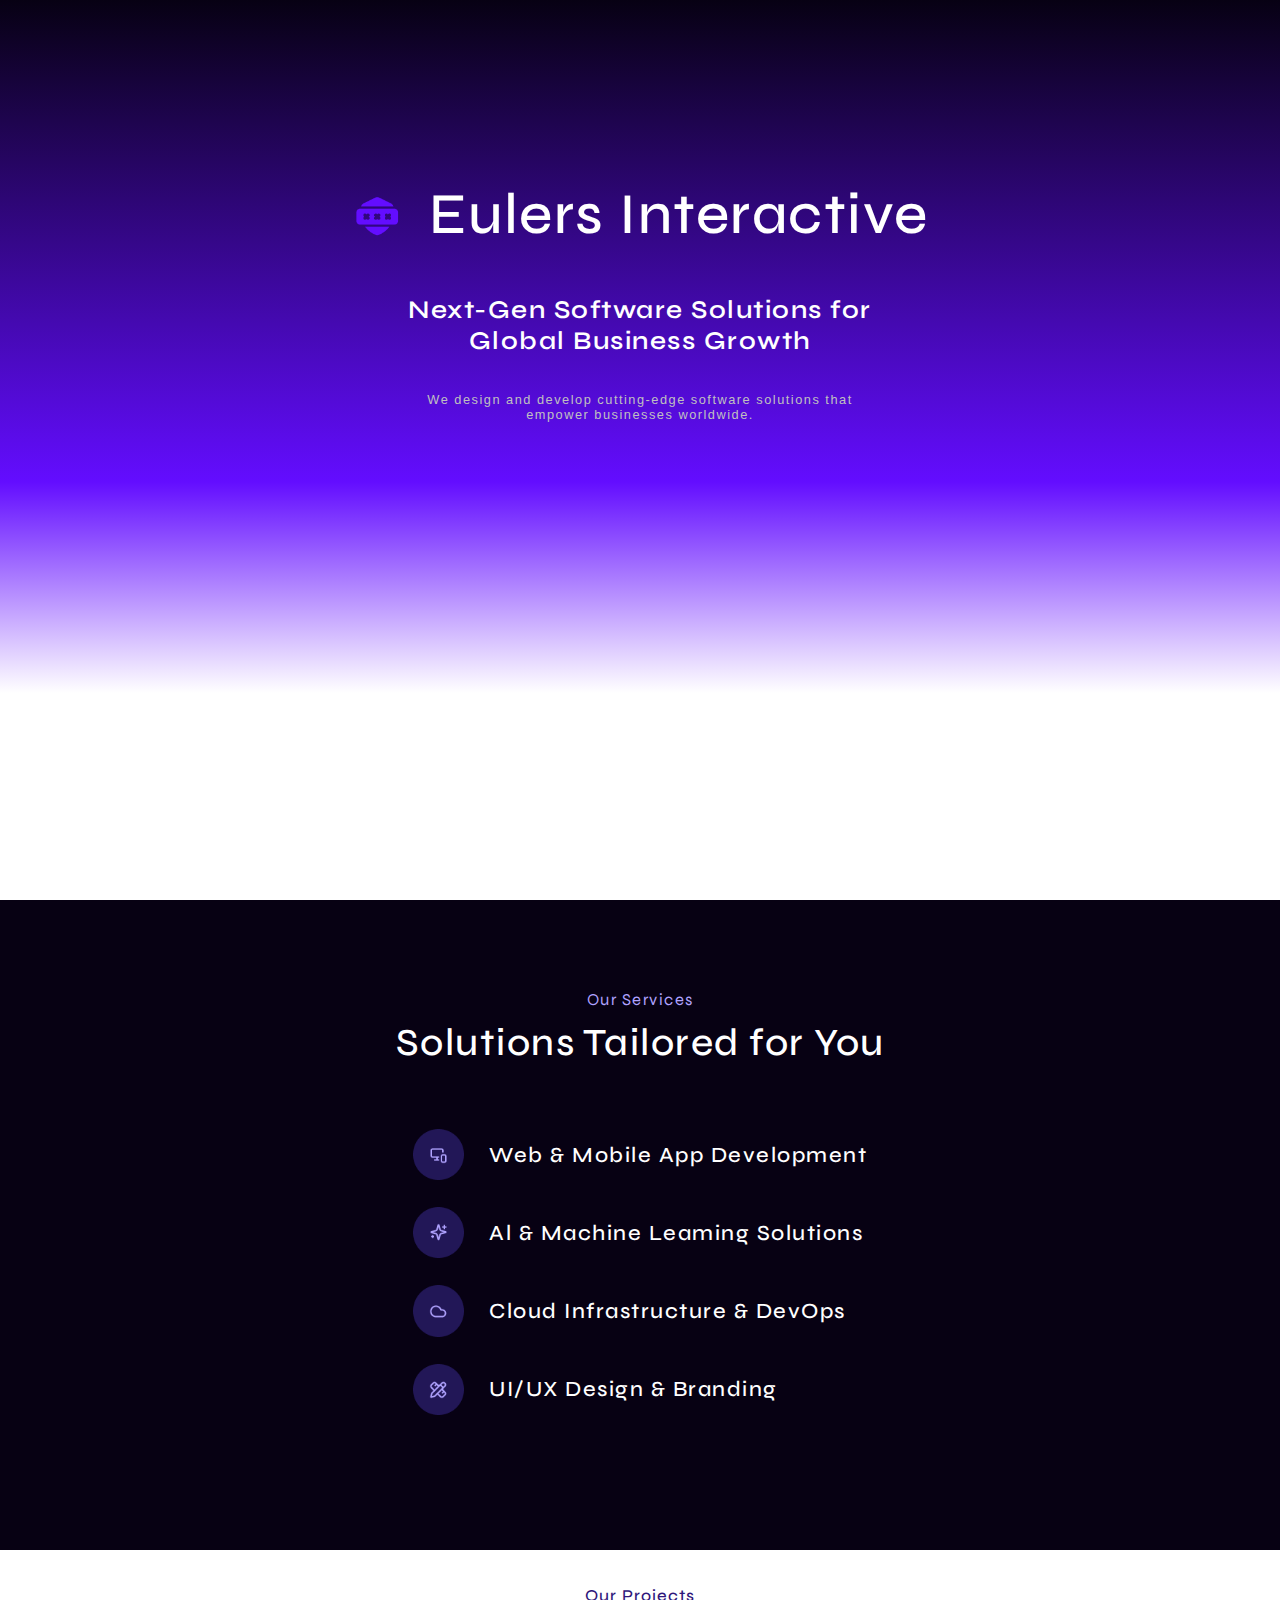
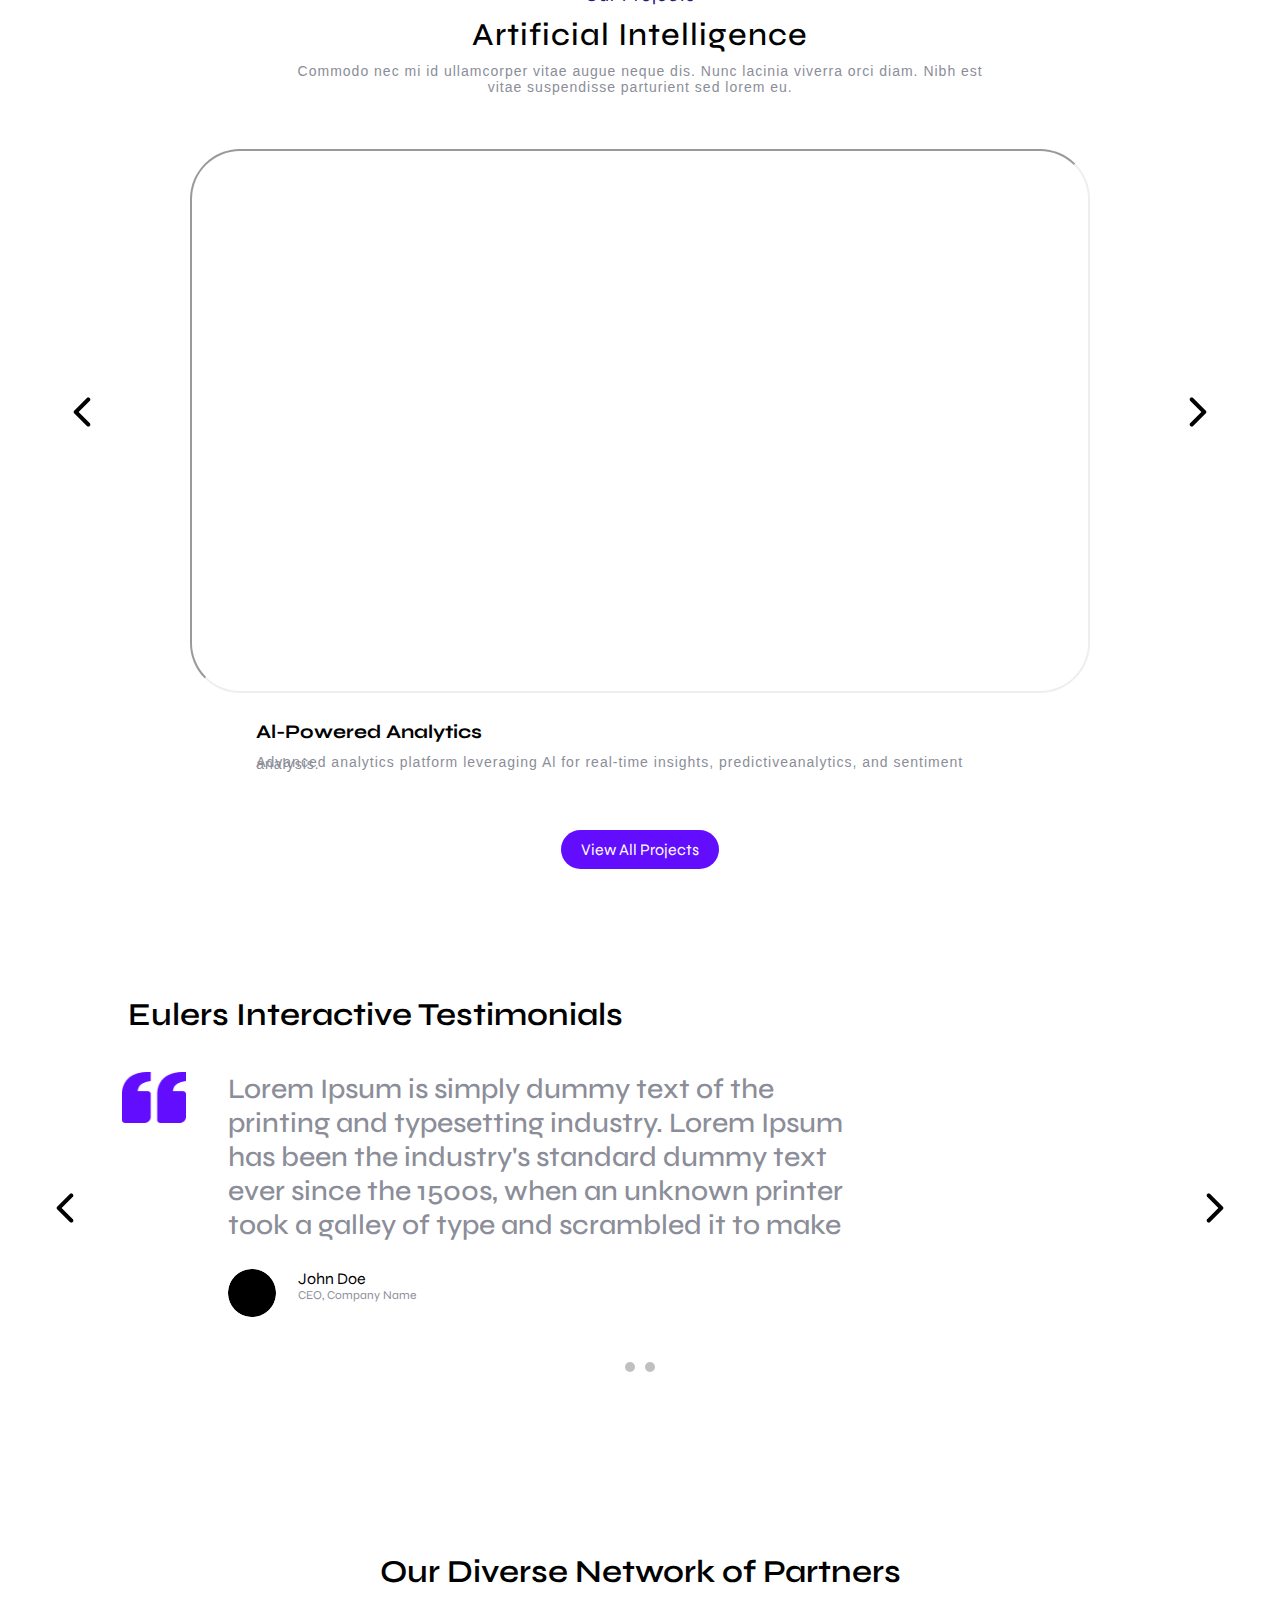
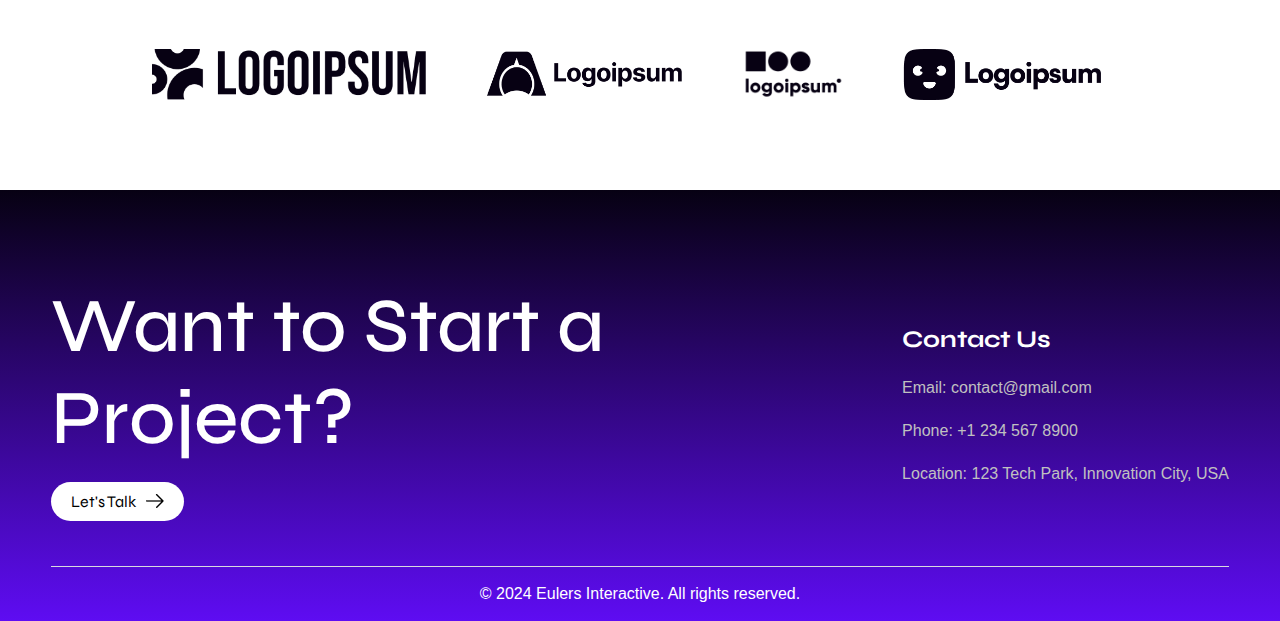
<file: index.html>
<html lang="en">

<head>
    <meta charset="UTF-8" />
    <meta name="viewport" content="width=device-width, initial-scale=1.0" />
    <title>Eulers</title>
    <link rel="stylesheet" href="style.css" />
    <link href="https://fonts.googleapis.com/css?family=Roboto+Slab|Syne" rel="stylesheet" />
</head>

<body>
    <div class="banner">
        <div class="banner-cnt">
            <div>
                <img src="icons\password.png" alt="" />
                <p>Eulers Interactive</p>
            </div>

            <div>
                <p>Next-Gen Software Solutions for Global Business Growth</p>
            </div>

            <div>
                <span>We design and develop cutting-edge software solutions that empower
                    businesses worldwide.</span>
            </div>
        </div>
    </div>

    <div class="our-services">
        <p>Our Services</p>
        <p>Solutions Tailored for You</p>

        <div class="services-cont">
            <div class="services-box-wrapper">
                <div class="service-box">
                    <img src="icons\web.png" alt="" />
                    <p>Web & Mobile App Development</p>
                </div>

                <div class="service-box">
                    <img src="icons\AI.png" alt="" />
                    <p>Al & Machine Leaming Solutions</p>
                </div>

                <div class="service-box">
                    <img src="icons\cloud.png" alt="" />
                    <p>Cloud Infrastructure & DevOps</p>
                </div>

                <div class="service-box">
                    <img src="icons\uiux.png" alt="" />
                    <p>UI/UX Design & Branding</p>
                </div>
            </div>
        </div>
    </div>

    <div class="our-projects-cnt">
        <p>Our Projects</p>

        <div class="our-projects">
            <div class="arrow-btn" id="prevBtn"><img src="icons\left-arrow.png" alt="" /></div>

            <div class="projects">
                <div id="projectsCarouselTrack">
                    <!-- Clone of last slide -->
                    <div class="project" data-index="2">
                        <div class="project-bio">
                            <p>Artificial Intelligence</p>
                            <p>
                                Commodo nec mi id ullamcorper vitae augue neque dis. Nunc lacinia
                                viverra orci diam. Nibh est vitae suspendisse parturient sed lorem
                                eu.
                            </p>
                        </div>

                        <iframe src="https://www.youtube.com/embed/tgbNymZ7vqY?autoplay=0&mute=0">
                        </iframe>

                        <div class="project-summary">
                            <b>
                                <h4>Al-Powered Analytics</h4>
                            </b>
                            <p>
                                Advanced analytics platform leveraging Al for real-time insights,
                                predictiveanalytics, and sentiment analysis.
                            </p>
                        </div>
                    </div>

                    <!-- Real slides -->
                    <div class="project" data-index="1">
                        <div class="project-bio">
                            <p>Artificial Intelligence</p>
                            <p>
                                Commodo nec mi id ullamcorper vitae augue neque dis. Nunc lacinia
                                viverra orci diam. Nibh est vitae suspendisse parturient sed lorem
                                eu.
                            </p>
                        </div>

                        <iframe src="https://www.youtube.com/embed/tgbNymZ7vqY?autoplay=0&mute=0">
                        </iframe>

                        <div class="project-summary">
                            <b>
                                <h4>Al-Powered Analytics</h4>
                            </b>
                            <p>
                                Advanced analytics platform leveraging Al for real-time insights,
                                predictiveanalytics, and sentiment analysis.
                            </p>
                        </div>
                    </div>

                    <div class="project" data-index="2">
                        <div class="project-bio">
                            <p>Artificial Intelligence 2</p>
                            <p>
                                Commodo nec mi id ullamcorper vitae augue neque dis. Nunc lacinia
                                viverra orci diam. Nibh est vitae suspendisse parturient sed lorem
                                eu.
                            </p>
                        </div>

                        <iframe src="https://www.youtube.com/embed/tgbNymZ7vqY?autoplay=0&mute=0">
                        </iframe>

                        <div class="project-summary">
                            <b>
                                <h4>Al-Powered Analytics</h4>
                            </b>
                            <p>
                                Advanced analytics platform leveraging Al for real-time insights,
                                predictiveanalytics, and sentiment analysis.
                            </p>
                        </div>
                    </div>

                    <!-- Clone of first slide -->
                    <div class="project" data-index="1">
                        <div class="project-bio">
                            <p>Artificial Intelligence</p>
                            <p>
                                Commodo nec mi id ullamcorper vitae augue neque dis. Nunc lacinia
                                viverra orci diam. Nibh est vitae suspendisse parturient sed lorem
                                eu.
                            </p>
                        </div>

                        <iframe src="https://www.youtube.com/embed/tgbNymZ7vqY?autoplay=0&mute=0">
                        </iframe>

                        <div class="project-summary">
                            <b>
                                <h4>Al-Powered Analytics</h4>
                            </b>
                            <p>
                                Advanced analytics platform leveraging Al for real-time insights,
                                predictiveanalytics, and sentiment analysis.
                            </p>
                        </div>
                    </div>

                </div>
            </div>


            <div class="arrow-btn" id="nextBtn">
                <img src="icons\right-arrow.png" alt="" />
            </div>
        </div>
        <a href="projects.html" style="text-decoration: none;">
        <div class="viewAllPrj-btn-wraper">
            <button>View All Projects</button>
        </div>
        </a>
    </div>


    <div class="testimonials-section">

        <p> Eulers Interactive Testimonials</p>

        <div class="testimonials-cnt">
            <div class="arrow-btn" id="prevTestimonialBtn"><img src="icons\left-arrow.png" alt="" /></div>

            <div class="testimonials-carousel">

                <div class="testimonials-carousel-track" id="testimonialsCarouselTrack">
                    <!-- Clone of last slide -->
                    <div class="testimonial" data-index="2">

                        <div><img src="icons\quote.png" alt="" class="quote-icon"></div>

                        <div>

                            <p class="feedback">Lorem Ipsum is simply dummy text of the printing and typesetting
                                industry. Lorem Ipsum has been the industry's standard dummy text ever since the 1500s,
                                when an unknown printer took a galley of type and scrambled it to make </p>
                        
                            
                            <div class="client-info">
                                <img src="icons\client.png" alt="" />

                                <div>
                                    <p class="client-name">John Doe</p>
                                    <p class="client-position">CEO, Company Name</p>
                                </div>
                            </div>

                        </div>

                    </div>

                    <!-- Real slides -->

                    <div class="testimonial" data-index="1">

                        <div><img src="icons\quote.png" alt="" class="quote-icon"></div>

                        <div>

                            <p class="feedback">Lorem Ipsum is simply dummy text of the printing and typesetting
                                industry. Lorem Ipsum has been the industry's standard dummy text ever since the 1500s,
                                when an unknown printer took a galley of type and scrambled it to make </p>
                        
                            
                            <div class="client-info">
                                <img src="icons\client.png" alt="" />

                                <div>
                                    <p class="client-name">John Doe</p>
                                    <p class="client-position">CEO, Company Name</p>
                                </div>
                            </div>

                        </div>

                    </div>

                    <div class="testimonial" data-index="2">

                        <div><img src="icons\quote.png" alt="" class="quote-icon"></div>

                        <div>

                            <p class="feedback">Lorem Ipsum is simply dummy text of the printing and typesetting
                                industry. Lorem Ipsum has been the industry's standard dummy text ever since the 1500s,
                                when an unknown printer took a galley of type and scrambled it to make </p>
                        
                            
                            <div class="client-info">
                                <img src="icons\client.png" alt="" />

                                <div>
                                    <p class="client-name">John Doe</p>
                                    <p class="client-position">CEO, Company Name</p>
                                </div>
                            </div>

                        </div>

                    </div>
                    <!-- Clone of first slide -->
                    <div class="testimonial" data-index="1">

                        <div><img src="icons\quote.png" alt="" class="quote-icon"></div>

                        <div>

                            <p class="feedback">Lorem Ipsum is simply dummy text of the printing and typesetting
                                industry. Lorem Ipsum has been the industry's standard dummy text ever since the 1500s,
                                when an unknown printer took a galley of type and scrambled it to make </p>
                        
                            
                            <div class="client-info">
                                <img src="icons\client.png" alt="" />

                                <div>
                                    <p class="client-name">John Doe</p>
                                    <p class="client-position">CEO, Company Name</p>
                                </div>
                            </div>

                        </div>

                    </div>
                </div>


            </div>
            <div class="arrow-btn" id="nextTestimonialBtn"><img src="icons\right-arrow.png" alt="" /></div>

        </div>
        
        <div class="dots">
            <div class="dot"></div>
            <div class="dot"></div>
        </div>


    </div>

    <div class="netwrk-partners-cnt">
        <p>Our Diverse Network of Partners</p> <br>

        <div class="netwrk-partners">
            <img src="./icons/Logo Client 8.png" alt="">
            <img src="./icons/Logo Client 6.png" alt="">
            <img src="./icons/Logo Client 4.png" alt="">
            <img src="./icons/Logo Client 2.png" alt="">
        </div>
    </div>

    <div class="contact-us-cnt">

        <div>

            <div>
             <h1> Want to Start a Project? </h1>
            
             <a href="mailto:your-email@yourdomain.com?subject=Project Discussion Inquiry&body=Please briefly describe your project and any initial ideas you have. We look forward to discussing it with you!" style="text-decoration: none;">
             <button class="let-talk-btn">
                <p>Let's Talk</p>
                <img src="icons\long-right-arrow.png" alt="" />
             </button>
            </a>
            </div>

            <div class="contact-us">
               <h2> Contact Us</h2>

               <p>Email: contact@gmail.com</p>
               <p>Phone: +1 234 567 8900</p>
               <p>Location: 123 Tech Park, Innovation City, USA</p>
            </div>

        </div>
        
        <div class="copyright-cnt">
            <p>© 2024  Eulers Interactive. All rights reserved.</p>        
        </div>

    </div>



</body>

</html>


<script src="script.js"></script>
</file>
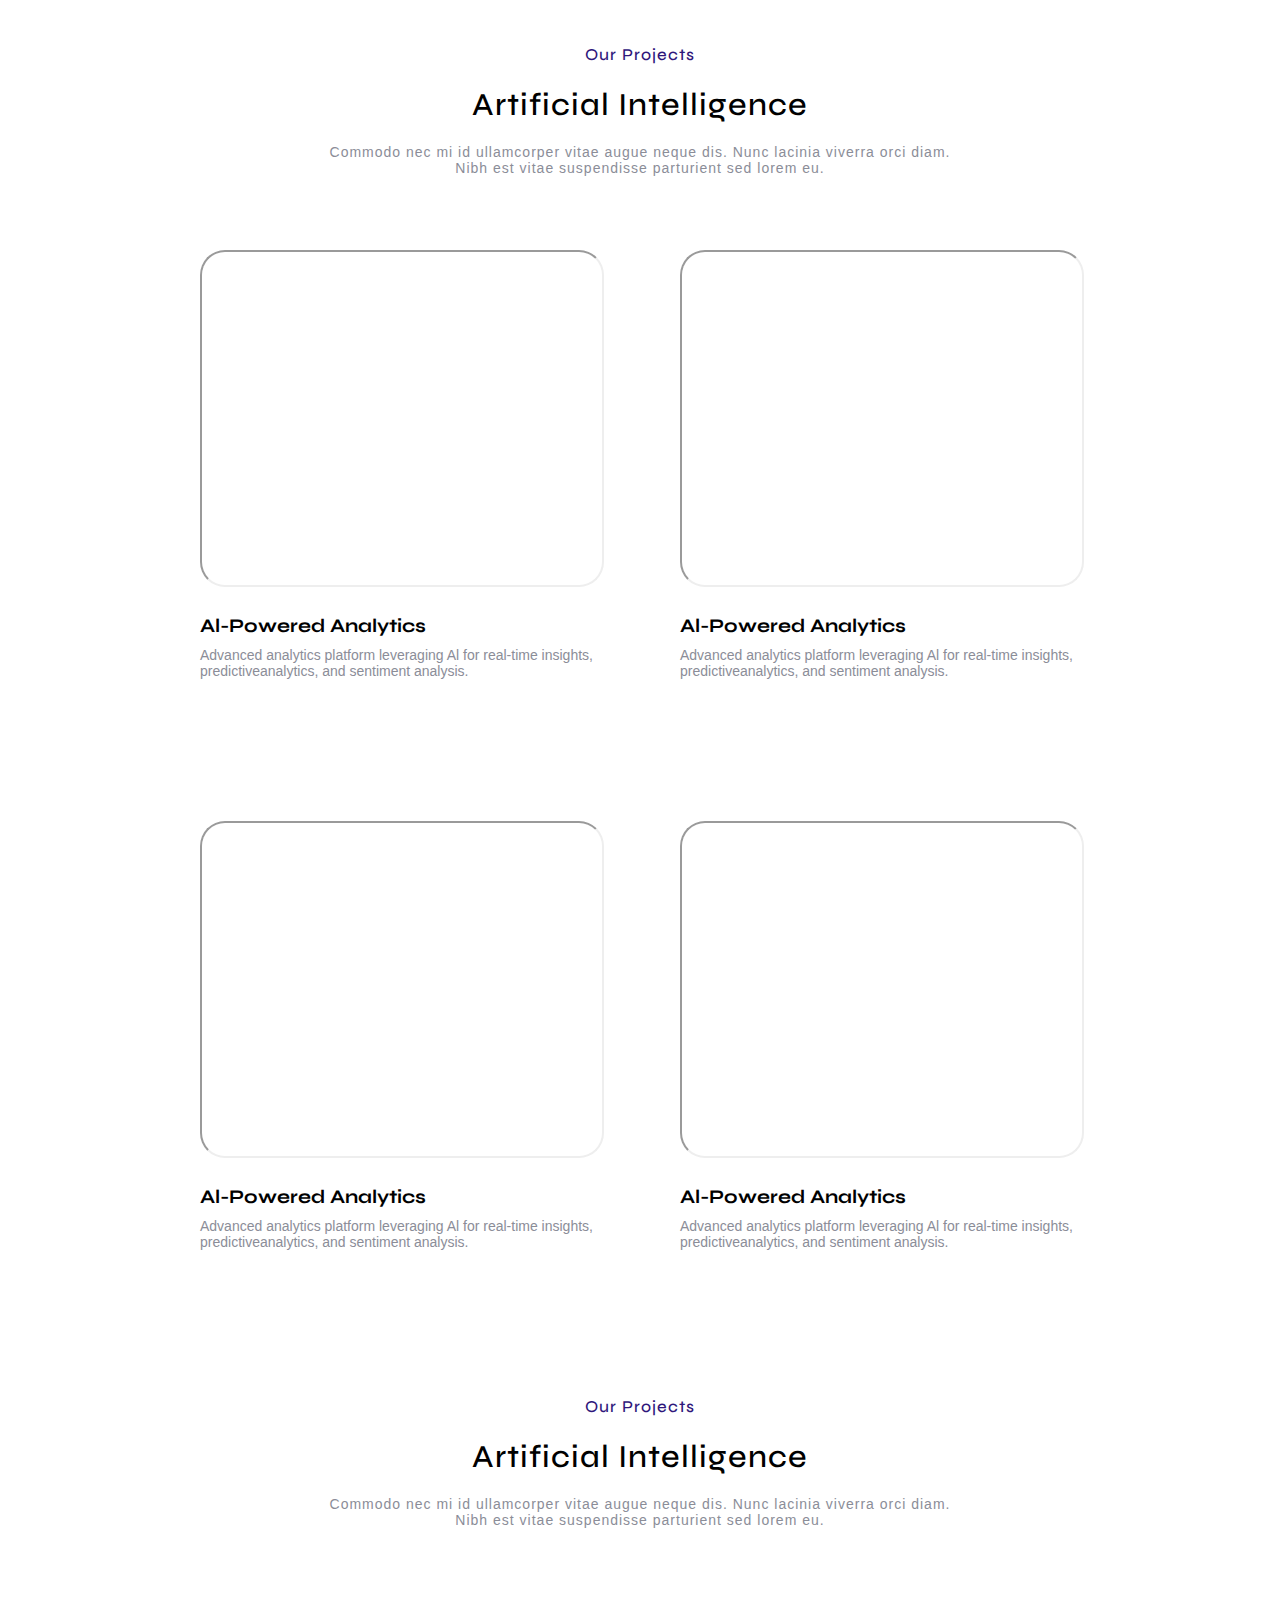
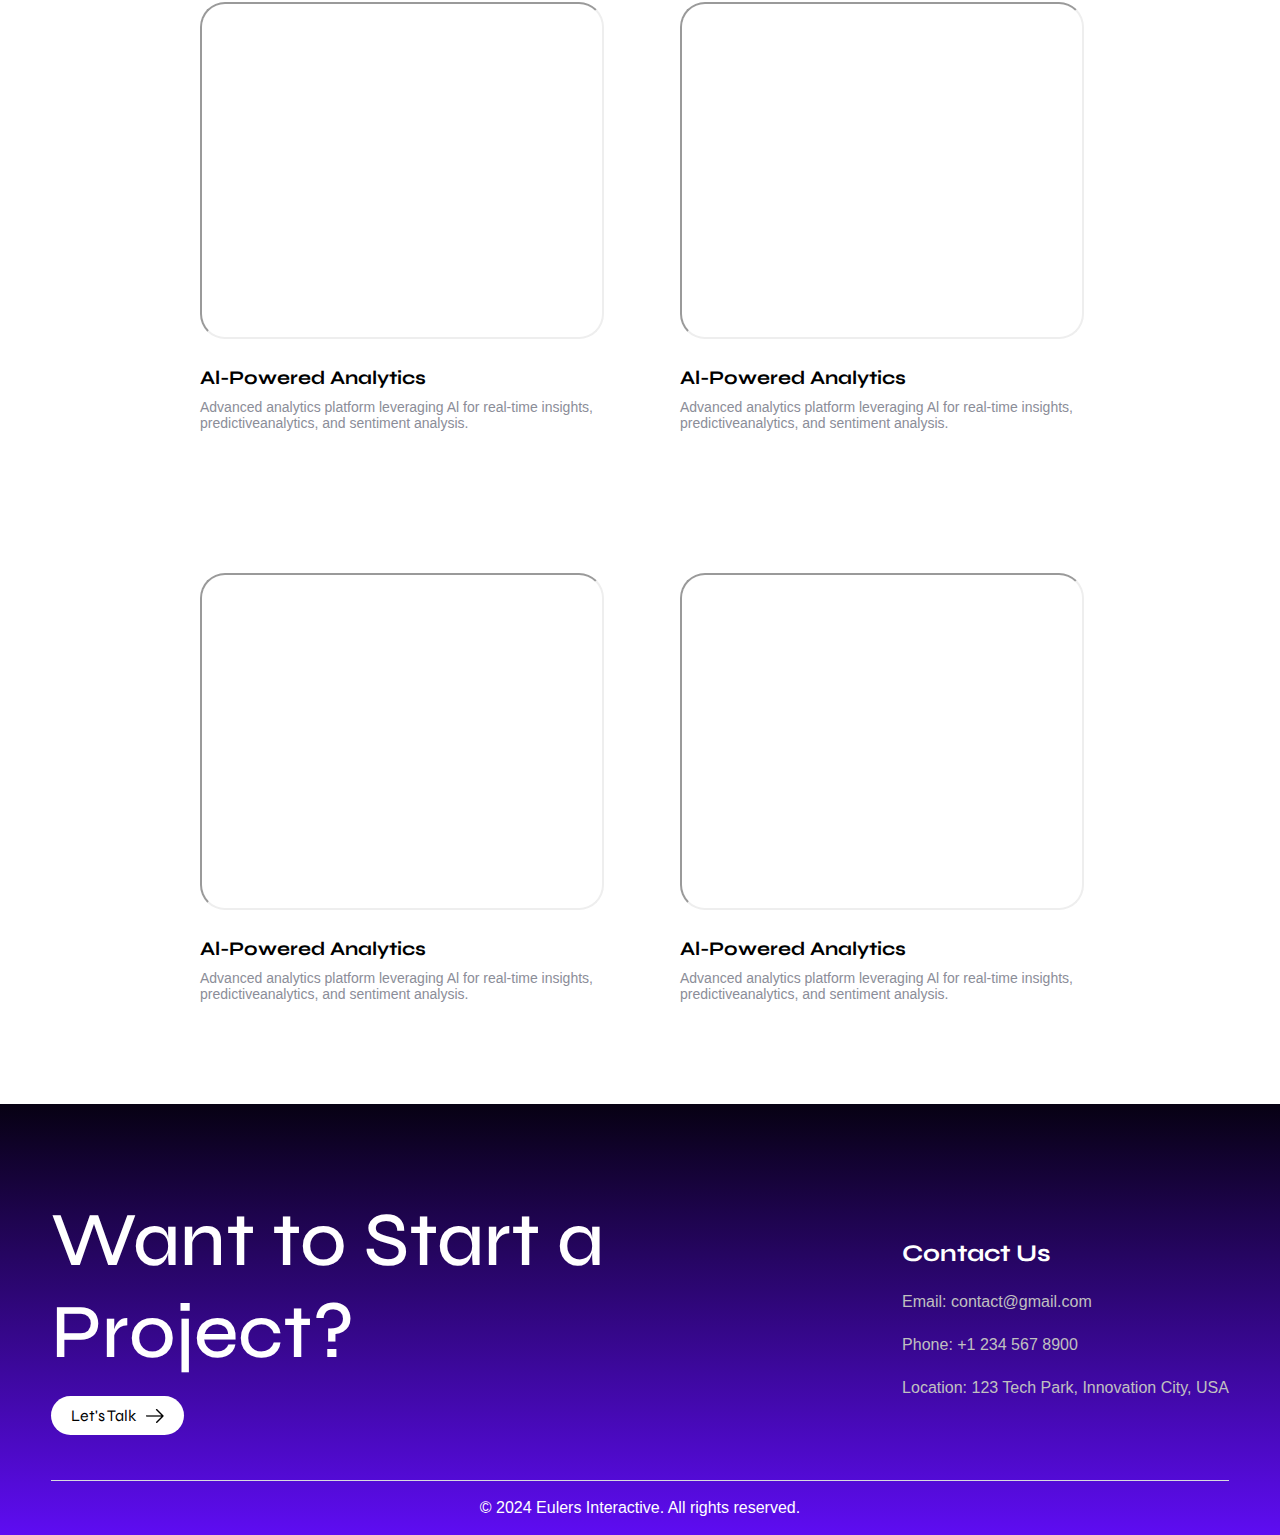
<file: projects.html>
<html lang="en">
<head>
    <meta charset="UTF-8">
    <meta name="viewport" content="width=device-width, initial-scale=1.0">
    <title>Projects</title>
    <link rel="stylesheet" href="projects.css">
</head>
<body>
    


    <div class="our-projects-cnt">
        <p>Our Projects</p>


        <div class="project-bio">
            <p>Artificial Intelligence</p>
            <p>
                Commodo nec mi id ullamcorper vitae augue neque dis. Nunc lacinia
                viverra orci diam. Nibh est vitae suspendisse parturient sed lorem
                eu.
            </p>
        </div>

            <div class="projects">
        
                    <!-- Clone of last slide -->
                    <div class="project" data-index="2">

                        <iframe src="https://www.youtube.com/embed/tgbNymZ7vqY?autoplay=0&mute=0">
                        </iframe>

                        <div class="project-summary">
                            <b>
                                <h4>Al-Powered Analytics</h4>
                            </b>
                            <p>
                                Advanced analytics platform leveraging Al for real-time insights,
                                predictiveanalytics, and sentiment analysis.
                            </p>
                        </div>
                    </div>

                    <!-- Real slides -->
                    <div class="project" data-index="1">

                        <iframe src="https://www.youtube.com/embed/tgbNymZ7vqY?autoplay=0&mute=0">
                        </iframe>

                        <div class="project-summary">
                            <b>
                                <h4>Al-Powered Analytics</h4>
                            </b>
                            <p>
                                Advanced analytics platform leveraging Al for real-time insights,
                                predictiveanalytics, and sentiment analysis.
                            </p>
                        </div>
                    </div>

                    <div class="project" data-index="2">
 

                        <iframe src="https://www.youtube.com/embed/tgbNymZ7vqY?autoplay=0&mute=0">
                        </iframe>

                        <div class="project-summary">
                            <b>
                                <h4>Al-Powered Analytics</h4>
                            </b>
                            <p>
                                Advanced analytics platform leveraging Al for real-time insights,
                                predictiveanalytics, and sentiment analysis.
                            </p>
                        </div>
                    </div>

                    <!-- Clone of first slide -->
                    <div class="project" data-index="1">

                        <iframe src="https://www.youtube.com/embed/tgbNymZ7vqY?autoplay=0&mute=0">
                        </iframe>

                        <div class="project-summary">
                            <b>
                                <h4>Al-Powered Analytics</h4>
                            </b>
                            <p>
                                Advanced analytics platform leveraging Al for real-time insights,
                                predictiveanalytics, and sentiment analysis.
                            </p>
                        </div>
                    </div>

               
            </div>



    </div>

    
    <div class="our-projects-cnt">
        <p>Our Projects</p>


        <div class="project-bio">
            <p>Artificial Intelligence</p>
            <p>
                Commodo nec mi id ullamcorper vitae augue neque dis. Nunc lacinia
                viverra orci diam. Nibh est vitae suspendisse parturient sed lorem
                eu.
            </p>
        </div>

            <div class="projects">
        
                    <!-- Clone of last slide -->
                    <div class="project" data-index="2">

                        <iframe src="https://www.youtube.com/embed/tgbNymZ7vqY?autoplay=0&mute=0">
                        </iframe>

                        <div class="project-summary">
                            <b>
                                <h4>Al-Powered Analytics</h4>
                            </b>
                            <p>
                                Advanced analytics platform leveraging Al for real-time insights,
                                predictiveanalytics, and sentiment analysis.
                            </p>
                        </div>
                    </div>

                    <!-- Real slides -->
                    <div class="project" data-index="1">

                        <iframe src="https://www.youtube.com/embed/tgbNymZ7vqY?autoplay=0&mute=0">
                        </iframe>

                        <div class="project-summary">
                            <b>
                                <h4>Al-Powered Analytics</h4>
                            </b>
                            <p>
                                Advanced analytics platform leveraging Al for real-time insights,
                                predictiveanalytics, and sentiment analysis.
                            </p>
                        </div>
                    </div>

                    <div class="project" data-index="2">
 

                        <iframe src="https://www.youtube.com/embed/tgbNymZ7vqY?autoplay=0&mute=0">
                        </iframe>

                        <div class="project-summary">
                            <b>
                                <h4>Al-Powered Analytics</h4>
                            </b>
                            <p>
                                Advanced analytics platform leveraging Al for real-time insights,
                                predictiveanalytics, and sentiment analysis.
                            </p>
                        </div>
                    </div>

                    <!-- Clone of first slide -->
                    <div class="project" data-index="1">

                        <iframe src="https://www.youtube.com/embed/tgbNymZ7vqY?autoplay=0&mute=0">
                        </iframe>

                        <div class="project-summary">
                            <b>
                                <h4>Al-Powered Analytics</h4>
                            </b>
                            <p>
                                Advanced analytics platform leveraging Al for real-time insights,
                                predictiveanalytics, and sentiment analysis.
                            </p>
                        </div>
                    </div>

               
            </div>


    </div>

    <div class="contact-us-cnt">

        <div>

            <div>
             <h1> Want to Start a Project? </h1>

             <button class="let-talk-btn">
                <p>Let's Talk</p>
                <img src="icons\long-right-arrow.png" alt="" />
             </button>
            </div>

            <div class="contact-us">
               <h2> Contact Us</h2>

               <p>Email: contact@gmail.com</p>
               <p>Phone: +1 234 567 8900</p>
               <p>Location: 123 Tech Park, Innovation City, USA</p>
            </div>

        </div>
        
        <div class="copyright-cnt">
            <p>© 2024  Eulers Interactive. All rights reserved.</p>        
        </div>

    </div>
    
</body>
</html>
</file>
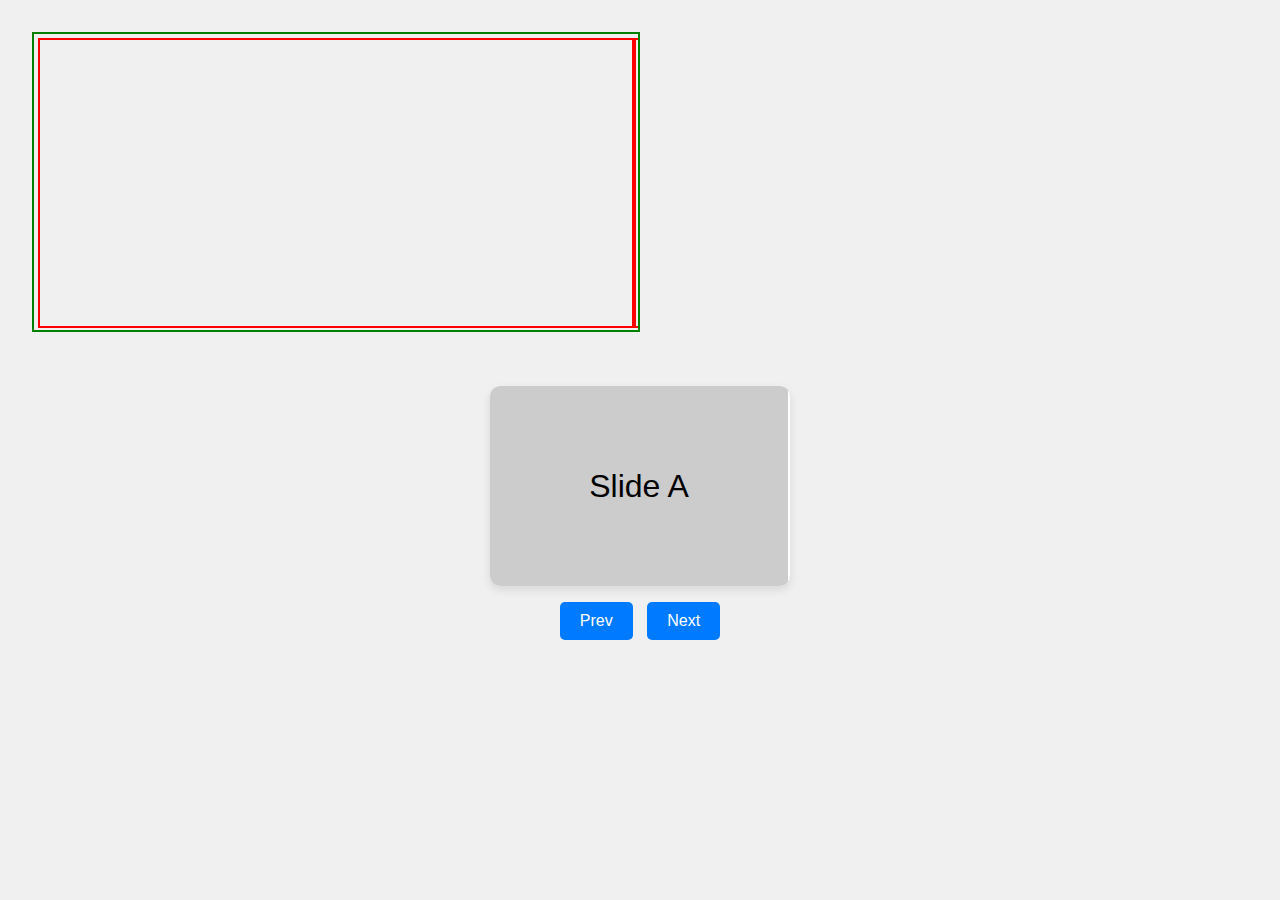
<file: test.html>
<!DOCTYPE html>
<html lang="en">
<head>
  <meta charset="UTF-8" />
  <meta name="viewport" content="width=device-width, initial-scale=1.0"/>
  <title>Fixed Infinite Carousel</title>
  <style>
    * {
      box-sizing: border-box;
    }

    body {
      font-family: sans-serif;
      margin: 0;
      padding: 2rem;
      background: #f0f0f0;
    }

    .carousel-container {
      position: relative;
      width: 300px;
      overflow: hidden;
      margin: auto;
      border-radius: 10px;
      background: white;
      box-shadow: 0 4px 10px rgba(0, 0, 0, 0.1);
    }

    .carousel-track {
      display: flex;
      transition: transform 0.4s ease-in-out;
    }

    .carousel-item {
      width: 300px;
      flex-shrink: 0;
      height: 200px;
      background: #ccc;
      display: flex;
      align-items: center;
      justify-content: center;
      font-size: 2rem;
      border-right: 2px solid white;
    }

    .buttons {
      text-align: center;
      margin-top: 1rem;
    }

    button {
      padding: 10px 20px;
      margin: 0 5px;
      font-size: 16px;
      cursor: pointer;
      border: none;
      background-color: #007bff;
      color: white;
      border-radius: 5px;
    }

    button:hover {
      background-color: #0056b3;
    }
    .a { 
        position: relative;
        width: 50%;
        border: 2px solid green;
        height: 300px;
        padding: 4px;
        box-sizing: border-box;
        overflow: hidden; /* allow scrolling if needed */
    }
    
    .b {
        position: relative;
        display: flex;
        flex-direction: row;
        justify-content: flex-start;
        align-items: center;
        box-sizing: border-box;
        width: 100%;
    }
    
    .c {
        position: relative;
        min-width: 100%; /* ✅ each c takes full width of .a */
        height: 290px;
        border: 2px red solid;
        box-sizing: border-box;
        flex-shrink: 0; /* ✅ prevent shrinking */
    }
    
  </style>
</head>
<body>


    <div class="a">
        <div class="b">
            <div class="c"></div>
            <div class="c"></div>
            <div class="c"></div>
        </div>
    </div>
    <br><br><br>

  <div class="carousel-container">
    <div class="carousel-track" id="carouselTrack">
        <!-- Clone of last slide -->
        <div class="carousel-item" data-index="5">Slide 5</div>
      
        <!-- Real slides -->
        <div class="carousel-item" data-index="1">Slide A</div>
        <div class="carousel-item" data-index="2">Slide B</div>
        <div class="carousel-item" data-index="3">Slide C</div>
        <div class="carousel-item" data-index="4">Slide D</div>
        <div class="carousel-item" data-index="5">Slide E</div>
      
        <!-- Clone of first slide -->
        <div class="carousel-item" data-index="1">Slide A</div>
      </div>
      
  </div>

  <div class="buttons">
    <button id="prevBtn">Prev</button>
    <button id="nextBtn">Next</button>
  </div>

  <script>
    const track = document.getElementById('carouselTrack');
    const items = document.querySelectorAll('.carousel-item');
    const totalItems = items.length;
    const itemWidth = items[0].offsetWidth;

    let index = 1; // Start from the first real slide

    // Set initial position
    track.style.transform = `translateX(${-itemWidth * index}px)`;

    document.getElementById('nextBtn').addEventListener('click', () => {
      if (index >= totalItems - 1) return;
      index++;
      moveCarousel();
    });

    document.getElementById('prevBtn').addEventListener('click', () => {
      if (index <= 0) return;
      index--;
      moveCarousel();
    });

    function moveCarousel() {
      track.style.transition = 'transform 0.4s ease-in-out';
      track.style.transform = `translateX(${-itemWidth * index}px)`;
    }

    track.addEventListener('transitionend', () => {
        const slides = document.querySelectorAll('.carousel-item');
        const currentSlide = slides[index];
        const currentIndex = currentSlide.getAttribute('data-index');
      
        if (currentIndex == "1" && index === slides.length - 1) {
          // Jump from cloned first to real first
          track.style.transition = 'none';
          index = 1;
          track.style.transform = `translateX(${-itemWidth * index}px)`;
        }
      
        if (currentIndex == "5" && index === 0) {
          // Jump from cloned last to real last
          track.style.transition = 'none';
          index = slides.length - 2;
          track.style.transform = `translateX(${-itemWidth * index}px)`;
        }
      });
      
</script>

</body>
</html>
</file>
<file: style.css>
@import url('https://fonts.googleapis.com/css2?family=Syne:wght@400..800&display=swap');

*{
    padding: 0;
    margin: 0;
}

.banner{
    height: 100vh;
    background: linear-gradient(180deg, #070113 0%, #630DFF 53.52%, #FFFFFF 77.01%);
    display: flex;
    justify-content: center;
    align-items: start;
    position: relative;
    color: white;
    font-size: 150%;

}

.banner-cnt{
    position: relative;    
    margin: 20vh 20vw 0 20vw;
    
}
.banner-cnt div{
    border: 0px solid #000;
}
.banner-cnt div:nth-child(1){

    font-family: "Syne", sans-serif;
    font-optical-sizing: auto;
    font-style: normal;
    letter-spacing: 1.5px;
    font-size: 4.5vmax;
    font-weight: 500;

    display: flex;
    justify-content: center;
    align-items: center;

    margin-bottom: 1vh;

   
}

.banner-cnt div:nth-child(2){
 
    font-family: "Syne", sans-serif;
    font-optical-sizing: auto;
    font-style: normal;
    font-size: 2vmax;
    font-weight: 600;
    letter-spacing: 1.5px;
    padding: 4vh 10vw;
    display: flex;
    justify-content: center;
    text-wrap: wrap;
    align-items: center;
    text-align: center;
}

.banner-cnt div:nth-child(3){
    font-family: DMSans, sans-serif;
    letter-spacing: 1.5px;
    display: flex;
    justify-content: center;
    text-wrap: wrap;
    align-items: center;
    font-size: 1vmax;
    color: #C0C0C0;

    margin: 0 12vw;
    text-align: center;
}

.banner-cnt img{
    height: 4vw;
    padding-right: 2vw;
}
.our-services{
    
    background-color: #070113;
    padding: 10vh;
    position: relative;
    color: white;
    font-size: 150%;
    
}
.our-services p:nth-child(1){
    font-family: "Syne", sans-serif;
    font-optical-sizing: auto;
    font-style: normal;
    letter-spacing: 1.5px;
    font-size: 1.3vmax;
    text-align: center;
    color: #B0A3FF;

    margin-bottom: 1vh;
}

.our-services > p:nth-child(2){
    font-family: "Syne", sans-serif;
    font-optical-sizing: auto;
    font-style: normal;
    letter-spacing: 1.5px;
    text-align: center;
    color: white;
    font-weight: 500;
    margin-bottom: 5vh;
    font-size: 3vw;
}

.services-cont{
    color: white;
    padding: 2vmin;
    font-family: "Syne", sans-serif;
    font-optical-sizing: auto;
    font-style: normal;
    display: flex;
    justify-content: center;
    align-items: center;
    position: relative;
}

.service-box{
    display: flex;
    justify-content: left;
    align-items: center;    
    margin-bottom: 3vh;
    letter-spacing: 1.5px;
    
}
.service-box p{
    font-family: "Syne", sans-serif;
    font-optical-sizing: auto;
    font-style: normal;
    font-size: 1.7vw;
    color: white;
    font-weight: 500;    
    text-align: left;
    
}
.service-box img{
    height: 4vmax;
    padding-right: 2vw;
}


.our-projects-cnt{
    background-color: white;
    padding: 4vh;
    position: relative;
    color: black;
}

.our-projects-cnt > p:nth-child(1){
    font-family: "Syne", sans-serif;
    font-optical-sizing: auto;
    font-style: normal;
    letter-spacing: 1px;
    font-size: 1.3vmax;
    font-weight: 500;
    text-align: center;
    color: #2F177B;

    margin-bottom: 1vh;
}

.our-projects{
    display:flex;
    justify-content: center;
    align-items: center;
    overflow: hidden;
    position: relative;
}
.arrow-btn{
    z-index: 100;
    cursor: pointer;
    margin: 0 5px;


}
.arrow-btn:hover{
    transform: scale(1.2);
    transition: transform 0.3s ease-in-out;
}

.our-projects > div:nth-child(1),
.our-projects > div:nth-last-child(1){
    display: flex;
    justify-content: center;
    align-items: center;    
    /* border: 2px solid #a88eff; */
}

.projects {
    position: relative;
    display: flex;
    z-index: 1;
    scroll-behavior: smooth;
    
    overflow: hidden;
    transition: transform 0.5s ease-in-out;
    /* border: 5px solid red;      */
    width: 90%;  
    box-sizing: border-box;
}
#projectsCarouselTrack{
    position:relative; 
    display: flex;
    flex-direction: row;
    justify-content: flex-start;
    align-items: center;
    box-sizing: border-box;
    width: 100%;
}

.project {
    position: relative;    
    display: flex;
    justify-content: center;
    align-items: center;
    flex-direction: column;
    transition: transform 0.5s ease-in-out;
    /* border: 4px solid green; */
    width: 100%;   
    flex: 0 0 100%;
    
}

.project-bio > p:nth-child(1){
    font-family: "Syne", sans-serif;
    font-optical-sizing: auto;
    font-style: normal;
    letter-spacing: 1px;
    font-size: xx-large;
    font-weight: 500;
    text-align: center;
    color: black;
    margin-bottom: 1vh;
}

.project-bio > p:nth-child(2){
    font-family: dmsans, sans-serif;
    color: #8B8D98;
    font-size: 14px;
    font-weight: 400;
    text-align: center;
    letter-spacing: 1px;
    margin-bottom: 1vh;
    padding: 0 15%;
}
iframe{
    margin-top: 5vh;
    border-radius: 50px;
    height: 60vh;
    width: 70vw;
}
.project-summary{
    width: 60vw;
    margin: 3vh 0;
}
.project-summary h4{
    font-family: "Syne", sans-serif;
    font-size: larger;
}
.project-summary p{
    font-family: dmsans, sans-serif;
    color: #8B8D98;
    font-size: 14px;
    font-weight: 400;
    text-align: left;
    letter-spacing: 1px;
    margin: 2vh 0 ;
    line-height: 2px;
}

.viewAllPrj-btn-wraper{
    display: flex; justify-content: center; margin-top: 20px; align-items: center;

}
.viewAllPrj-btn-wraper > button{
    background-color: #630DFF;
    color: white;
    border: none;
    border-radius: 50px;
    padding: 10px 20px;
    font-family: syne, sans-serif;
    font-size:medium ;
    cursor: pointer;
    transition: 0.3s;
}
.viewAllPrj-btn-wraper > button:hover{
    transform: scale(1.15);
    
}

.testimonials-section{
    padding: 10vh 4vw 10vh 4vw;  
    box-sizing: border-box;
    font-family: syne, sans-serif;
}
.testimonials-section > p:nth-child(1){
    padding: 0 6vw;
    font-size: xx-large;
    font-weight: 600;
}

.testimonials-cnt{
    margin-top: 3vw;
    display: flex;
    justify-content: center;
    align-items: center;
    overflow: hidden;
    position: relative;
    width: 100%;
}

.testimonials-carousel{
    display: flex;
    justify-content: center;
    align-items: center;
    overflow: hidden;
    position: relative;
    width: 100%;
}
.testimonials-carousel-track{
    position:relative; 
    display: flex;
    flex-direction: row;
    justify-content: flex-start;
    align-items: center;
    box-sizing: border-box;
    min-width: 100%;
}

.testimonial{
    
    position: relative;    
    display: flex;
    justify-content: left;
    
    transition: transform 0.5s ease-in-out;
    /* border: 4px solid green; */
    min-width: 100%;
    flex-shrink: 0;
    box-sizing: border-box;
    padding: 0 2vw;
   
}
.testimonial .quote-icon{
    height: 4vw;
    padding-right: 2vw;
    margin: 0 1.3vw;
}
.testimonial .feedback{
    position: relative;
    font-family: "Syne", sans-serif;
    font-optical-sizing: auto;
    font-style: normal;
    font-size: 2.2vw;
    color: #8B8D98;
    font-weight: 500;    
    text-wrap: wrap;
    width: 50vw;
    
}

.client-info{
    margin: 3vh 0;
    display: flex;
    justify-content: left;
    align-items: top;
}
.client-info img{
    margin-right: 1.7vw;
    size: 4vw;
    border-radius: 50%;
}
.client-position{
    color: #8B8D98;
    font-size: 12px;

}

.dots{
    display: flex;
    justify-content: center;
    align-items: center;
    margin-top: 2vh;
}
.dots > div{
    height: 10px;
    width: 10px;
    background-color: #C0C0C0;
    border-radius: 50%;
    margin: 0 5px;
    cursor: pointer;
}
.dots > div.active{
    background-color: black;
}

.netwrk-partners-cnt{
    
    padding: 10vh 4vw 10vh 4vw;  
    box-sizing: border-box;
    font-family: syne, sans-serif;

}   

.netwrk-partners-cnt > p:nth-child(1){
    padding: 0 6vw;
    font-size: xx-large;
    font-weight: 600;
    color: black;
    text-align: center;
}

.netwrk-partners{
    display: flex;
    justify-content: center;
    align-items: center;
    margin-top: 3vw;
}

.netwrk-partners-cnt img{
    height: 4vw;
    padding-right: 2vw;
    margin: 0 1.3vw;
}

.contact-us-cnt{
    background: linear-gradient(180deg, #070113 0%, #630DFF 105.64%);
    padding: 10vh 4vw 0 4vw;
    box-sizing: border-box; 
    font-family: syne, sans-serif;
    color: white;

}

.contact-us-cnt > :nth-child(1){
    
    display:flex;
    justify-content: space-between;
    
}
.contact-us-cnt > :nth-child(1) > :nth-child(1){    
    width: 65%;    
}

.contact-us-cnt h1{
    font-size: 6vw;
    font-weight: 600;
    text-align: left;
    margin-bottom: 2vh;        
    font-weight: lighter;
    font-weight: 500;
}

.let-talk-btn{
    background-color: white;
    color: black;
    border: none;
    border-radius: 50px;
    padding: 10px 20px;
    font-family: syne, sans-serif;
    font-size:medium ;
    cursor: pointer;  
    display: flex;  
    justify-content: space-between;
    align-items: center;
}
.let-talk-btn img{
    margin-left: 10px;
}
.contact-us{
    margin-top: 5vh;
}
.contact-us p{
    
    color: #C0C0C0;
    margin: 25px 0;
    font-family: "DMSans", sans-serif;
}

.copyright-cnt{
    color: white;       
}

.copyright-cnt{

    margin-top: 5vh;
    padding: 2vh ;
    border-top:  1px solid #D8D9E0;
    text-align: center;
    font-family: "DMSans", sans-serif;
}
</file>
<file: projects.css>
@import url('https://fonts.googleapis.com/css2?family=Syne:wght@400..800&display=swap');

*{
    padding: 0;
    margin: 0;
}



.our-projects-cnt{
    background-color: white;
    padding: 5vh 20vh ;
    position: relative;
    color: black;
}

.our-projects-cnt > p:nth-child(1){
    font-family: "Syne", sans-serif;
    font-optical-sizing: auto;
    font-style: normal;
    letter-spacing: 1px;
    font-size: 1.3vmax;
    font-weight: 500;
    text-align: center;
    color: #2F177B;
    margin-bottom: 20px;
}

.our-projects{
    display:flex;
    justify-content: center;
    align-items: center;
    overflow: hidden;
    position: relative;
}


.our-projects > div:nth-child(1),
.our-projects > div:nth-last-child(1){
    display: flex;
    justify-content: center;
    align-items: center;    
    /* border: 2px solid #a88eff; */
}

.projects {
    display: flex;
    flex-wrap: wrap;
    justify-content: space-between; /* or space-around/center */
    box-sizing: border-box;
    gap: 20px; /* optional spacing between rows/columns */
}
.project {
    flex: 0 1 calc(50% - 20px); /* 2 per row with spacing */
    box-sizing: border-box;
    
    padding: 20px; /* optional for content spacing */
}

.project-bio > p:nth-child(1){
    font-family: "Syne", sans-serif;
    font-optical-sizing: auto;
    font-style: normal;
    letter-spacing: 1px;
    font-size: xx-large;
    font-weight: 500;
    text-align: center;
    color: black;
    margin-bottom: 20px;
}

.project-bio > p:nth-child(2){
    font-family: dmsans, sans-serif;
    color: #8B8D98;
    font-size: 14px;
    font-weight: 400;
    text-align: center;
    letter-spacing: 1px;
    margin-bottom: 1vh;
    padding: 0 15%;
}
iframe{
    margin-top: 5vh;
    border-radius: 25px;
    height: 37vh;
    width: 100%;
}
.project-summary{    
    position: relative;
    margin: 3vh 0;
    
}
.project-summary h4{
    font-family: "Syne", sans-serif;
    font-size: larger;
}

.project-summary p{
    font-family: dmsans, sans-serif;
    color: #8B8D98;
    font-size: 14px;
    font-weight: 400;
    text-align: left;
    text-wrap: wrap;    
    padding: 10px 0 ;
    
}

.contact-us-cnt{
    background: linear-gradient(180deg, #070113 0%, #630DFF 105.64%);
    padding: 10vh 4vw 0 4vw;
    box-sizing: border-box; 
    font-family: syne, sans-serif;
    color: white;
}

.contact-us-cnt > :nth-child(1){
    
    display:flex;
    justify-content: space-between;
    
}
.contact-us-cnt > :nth-child(1) > :nth-child(1){    
    width: 65%;    
}

.contact-us-cnt h1{
    font-size: 6vw;
    font-weight: 600;
    text-align: left;
    margin-bottom: 2vh;        
    font-weight: lighter;
    font-weight: 500;
}

.let-talk-btn{
    background-color: white;
    color: black;
    border: none;
    border-radius: 50px;
    padding: 10px 20px;
    font-family: syne, sans-serif;
    font-size:medium ;
    cursor: pointer;  
    display: flex;  
    justify-content: space-between;
    align-items: center;
}
.let-talk-btn img{
    margin-left: 10px;
}
.contact-us{
    margin-top: 5vh;
}
.contact-us p{
    
    color: #C0C0C0;
    margin: 25px 0;
    font-family: "DMSans", sans-serif;
}

.copyright-cnt{
    color: white;       
}

.copyright-cnt{

    margin-top: 5vh;
    padding: 2vh ;
    border-top:  1px solid #D8D9E0;
    text-align: center;
    font-family: "DMSans", sans-serif;
}
</file>
